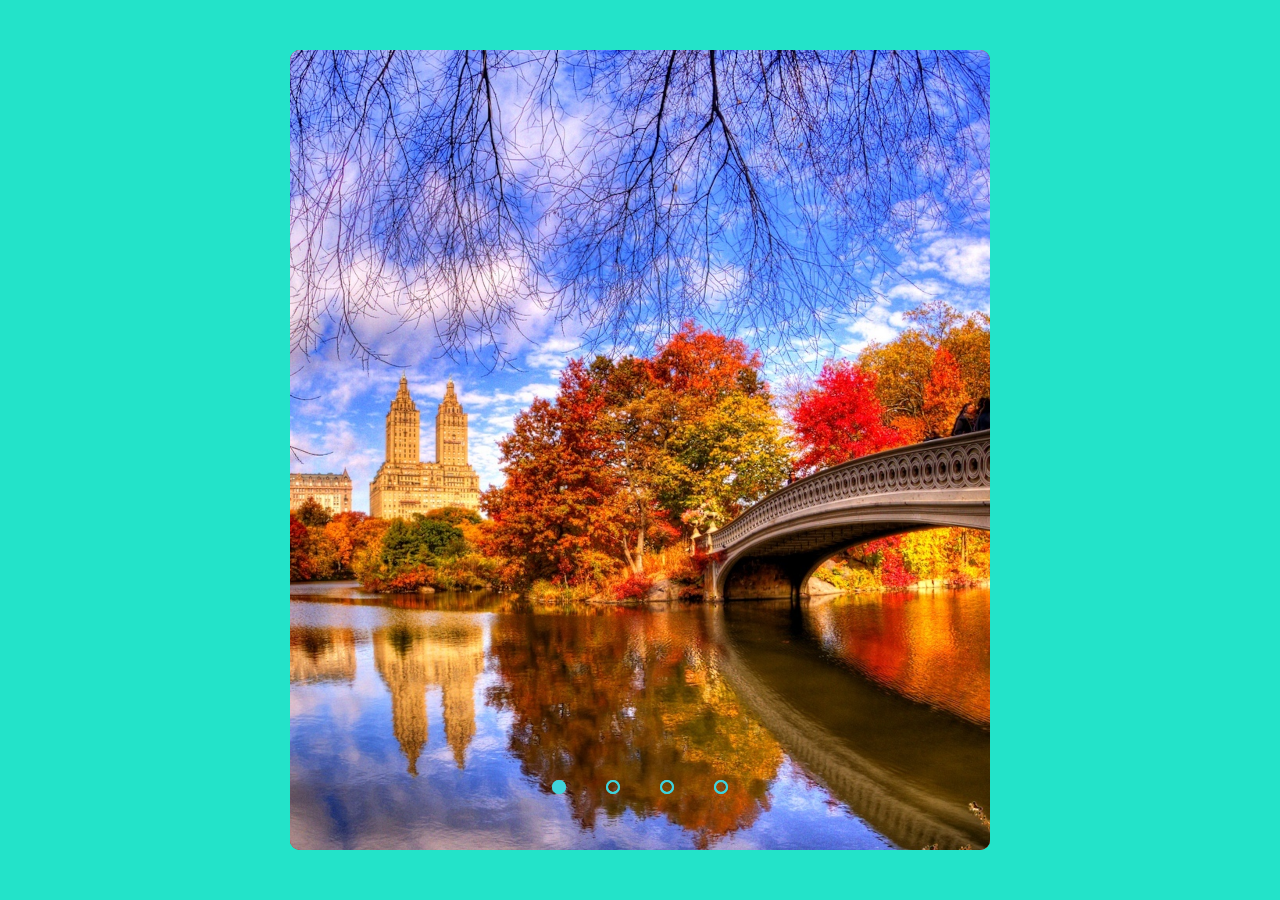
<file: SlideShow - Manual-Automatico/index.html>
<!DOCTYPE html>
<html lang="en">
<head>
    <meta charset="UTF-8">
    <meta http-equiv="X-UA-Compatible" content="IE=edge">
    <meta name="viewport" content="width=device-width, initial-scale=1.0">
    <link rel="stylesheet" href="css/style.css">
    <title>Slider Show</title>
</head>
<body>
    <!--Inicio do Slider-->
    <div class="slider">
        <div class="slides">
          <!--Botões Radio-->
          <input type="radio" name="radio-btn" id="radio1" checked> <!--Começa com check-->
          <input type="radio" name="radio-btn" id="radio2"> 
          <input type="radio" name="radio-btn" id="radio3"> 
          <input type="radio" name="radio-btn" id="radio4"> 
          <!--Slide Imagens--> 
          <div class="slide first"> <!--Classe first - vai ser o ponto de referência para a mudança dos slides-->
              <img src="img/centralpark.png" alt="Central Park">
          </div>
          <div class="slide">
              <img src="img/egito.png" alt="Egito">
          </div>
          <div class="slide">
              <img src="img/japao.png" alt="Japão">
          </div>
          <div class="slide">
              <img src="img/novaiorque.png" alt="Estátua da Liberdade">
          </div>
          <!--Navegação Automática-->
            <div class="navigation-auto">
                <div class="auto-btn1"></div>
                <div class="auto-btn2"></div>
                <div class="auto-btn3"></div>
                <div class="auto-btn4"></div>
            </div>
        </div> <!--Fim class slides-->
        <!--Navegação Manual-->
        <div class="navigation-manual">
            <label for="radio1" class="manual-btn"></label>
            <label for="radio2" class="manual-btn"></label>
            <label for="radio3" class="manual-btn"></label>
            <label for="radio4" class="manual-btn"></label>
        </div>
    </div>
    <script src="js/script.js"></script>
    <!--Fim do Slider-->
</body>
</html>
</file>
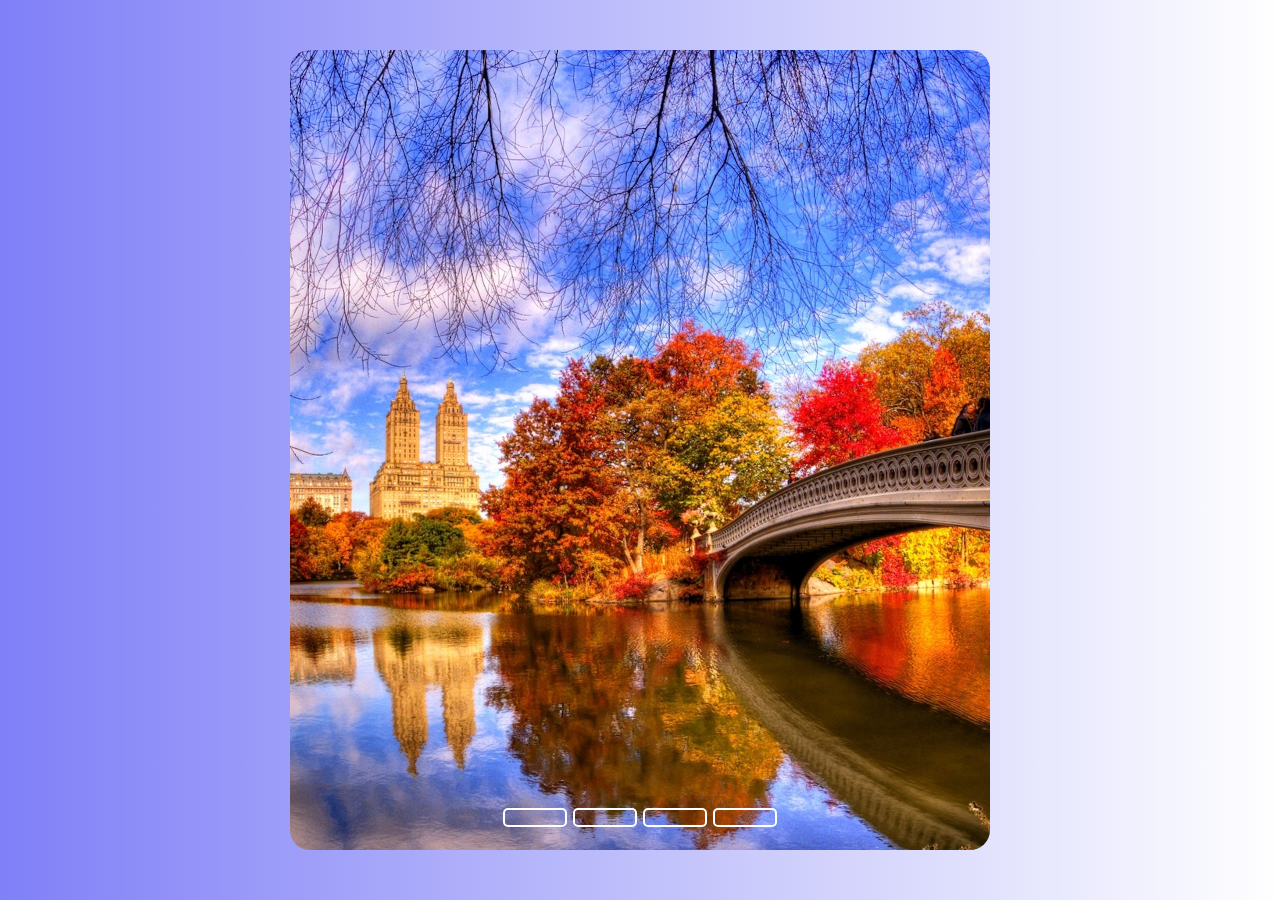
<file: SlideShow - Manual/index.html>
<!DOCTYPE html>
<html lang="pt-br">
<head>
    <meta charset="UTF-8">
    <meta http-equiv="X-UA-Compatible" content="IE=edge">
    <meta name="viewport" content="width=device-width, initial-scale=1.0">
    <link rel="stylesheet" href="css/style.css">
    <title>Slider Show</title>
</head>
<body>
    <div class="container">
        <div class="slides"> <!--Botões e Fotos-->
            <input type="radio" name="radiobtn" id="slide1" checked>
            <input type="radio" name="radiobtn" id="slide2">
            <input type="radio" name="radiobtn" id="slide3">
            <input type="radio" name="radiobtn" id="slide4">
            <!--Cada Imagem vai ficar em uma div-->
            <div class="slide s1">
                <img src="img/centralpark.png" alt="Central Park">
            </div>
            <div class="slide">
                <img src="img/egito.png" alt="Egito">
            </div>
            <div class="slide">
                <img src="img/japao.png" alt="Japão">
            </div>
            <div class="slide">
                <img src="img/novaiorque.png" alt="Central Park">
            </div>
        </div>

        <div class="navigation"><!--Barra de Navegação-->
            <label for="slide1" class="bar"></label> <!--O label está relacionado com botão radio-->
            <label for="slide2" class="bar"></label><!--O label está relacionado com botão radio-->
            <label for="slide3" class="bar"></label><!--O label está relacionado com botão radio-->
            <label for="slide4" class="bar"></label><!--O label está relacionado com botão radio-->
        </div>
    </div>
</body>
</html>
</file>
<file: SlideShow - Manual-Automatico/css/style.css>
*{
    padding: 0;
    margin: 0;
}
body{
    width: 100vw;
    height: 100vh;
    display: flex;
    justify-content: center;
    align-items: center;
    background-color: #23e3c9;
}
.slider{
    width: 700px;
    height: 800px;
    border-radius: 10px ;
    display: flex;
    background-color: red;
    overflow: hidden; /*A overflow propriedade especifica se o conteúdo deve ser recortado ou adicionado barras de rolagem quando o conteúdo de um elemento for muito grande para caber na área especificada. - hidden- O estouro é cortado e o restante do conteúdo ficará invisível*/ 
    position: relative;
}
.slides{
    display: flex;/*Para as imagens ficarem uma do lado da outra*/
}
.slides input{
    display: none;
}
.slide{
    width: 25%; /*Vai ter o valor de 100% dividido pela quantidade de imagens, pois tem 4 imagens no slides(100% / 4 = 25%)*/
    transition: 1.5s;/*Tempo entre uma imagem e outra*/
}
/*
.slide img{  /* Usado para as imagens fiquem do mesmo tamanho. OBS: nesse caso não será necessário pois as imagens estão todas do mesmo tamanho(700px largura x 1000 altura)
    width: 700px;
    height: 800px
}
*/

/*Barra de Navegação Manual*/
.navigation-manual{
    position: absolute;
    display: flex; /*Movimentar os botões utilizando a propriedade justify-content*/
    width: 100%;/* 100% do content(700px)*/
    justify-content: center;/*Centralizar os elementos*/
    margin-top: 730px;   
}
.manual-btn{
    border: 2px solid #40d3dc;
    padding: 5px;
    border-radius: 10px;
    cursor: pointer;
}
.manual-btn:not(:last-child){ /*:not -  pseudo-classe de negação,  :last-child - pseudo-classe que representa o último filho de seu elemento pai.*/ /*Neste caso irá pegar todos os elementos(label) da classe manual-btn exceto(:not) o ultimo(:last-child).*/
    margin-right: 40px;/*Espaçamento entre os botões*/
}
.manual-btn:hover{
    background-color: #40d3dc;
    transition: .6s;
}
#radio1:checked ~ .first{ /*Caso o input check esteja acionado irá executar - O seletor (tio), em sua estrutura temos dois elementos elemento1 ~ elemento2 que correspondem às ocorrências do elemento2 que são precedidas por elemento1.E ambos os elementos devem ter o mesmo pai.*/
    margin-left: 0;
}
#radio2:checked ~ .first{
    margin-left: -25%;
}
#radio3:checked ~ .first{
    margin-left: -50%;
}
#radio4:checked ~ .first{
    margin-left: -75%;
}

/*Navegação Automatica*/
.navigation-auto{
    position: absolute;
    display: flex; /*Movimentar os botões utilizando a propriedade justify-content*/
    width: 100%;/* 100% do content(700px)*/
    justify-content: center;/*Centralizar os elementos*/
    margin-top: 730px;   
}
.navigation-auto div{ /*Está sendo feito uma div para cada botao no formato do input radio, para que fique preenchida(colorida) quando marcada*/
    border: 2px solid #40d3dc;
    padding: 5px;
    border-radius: 10px;
    cursor: pointer;
}
.navigation-auto div:not(:last-child){
/*:not -  pseudo-classe de negação,  :last-child - pseudo-classe que representa o último filho de seu elemento pai.*/ /*Neste caso irá pegar todos os elementos(label) da classe manual-btn exceto(:not) o ultimo(:last-child).*/
    margin-right: 40px;
}
#radio1:checked ~ .navigation-auto .auto-btn1{
    background: #40d3dc; /*A div com classe auto-btn1 será preenchida caso o botão input seja acionado(checked)*/
}
#radio2:checked ~ .navigation-auto .auto-btn2{
    background: #40d3dc; /*A div com classe auto-btn2 será preenchida caso o botão input seja acionado(checked)*/
}
#radio3:checked ~ .navigation-auto .auto-btn3{
    background: #40d3dc; /*A div com classe auto-btn3 será preenchida caso o botão input seja acionado(checked)*/
}
#radio4:checked ~ .navigation-auto .auto-btn4{
    background: #40d3dc; /*A div com classe auto-btn4 será preenchida caso o botão input seja acionado(checked)*/
}
</file>
<file: SlideShow - Manual/css/style.css>
*{
    margin: 0;
    padding: 0;
} 
/*Tamanho Original da Imagem: 700px largura x 1000px de altura*/
body{
    width: 100vw;
    height: 100vh;
    background-image: linear-gradient(to right, rgb(128, 128, 248), transparent);
    display: flex;
    justify-content: center;/*Centralizar na horizontal*/
    align-items: center;/*Centralizar na vertical*/
}
.container{
    height: 800px;
    width: 700px;
    border-radius: 20px;
    display: flex;
    overflow: hidden;/*Retira todo o conteudo que está utrapassando o content*/
    position: relative;/*Servirá de orientação para a navegação*/
}
.slides{
    display: flex; /*Para as imagens ficarem uma ao lado da outra*/
}
.navigation{
    position: absolute;/*Em relação ao container*/
    bottom: 20px;
    display: flex;
    width: 100%;/*Width - 100% do container, necessário para utilizar o justify-content: center*/
    justify-content: center;
}
.bar{ /*Desenhando a navegacao*/
    width: 60px;
    height: 15px;
    border: 2px solid #fff;
    margin: 3px;
    border-radius: 5px;
    cursor: pointer;
}
.navigation label:hover{
    transition: .4s;
    background-color: #fff;
}
input{ /*Não exibir as o botão rádio*/
    display: none;
}
.slide{
    width: 25%; /*Dividir entre a quantidade de imagens(100% / 4 = 25%)*/
    transition: .6s;
}
.slide img{/*Para as imagens ficarem todas do mesmo tamanho(OBs: quando as imagens forem de tamanho diferentes)*/
    /*
    width: 100%;
    height: 100%;
    */
}

/*Transições entre as imagens*/
#slide1:checked ~.s1{ /* a posição não vai alterar*/
    margin-left:0 ;
}
#slide2:checked ~.s1{ /*a posição vai ser alterada em 25%, sendo que cada imagem tem um tamanho de 25%(width)*/
    margin-left: -25% ;
}
#slide3:checked ~.s1{ /*a posição vai ser alterada em 50%, sendo que cada imagem tem um tamanho de 25%(width)*/
    margin-left: -50% ;
}
#slide4:checked ~.s1{ /*a posição vai ser alterada em 75%, sendo que cada imagem tem um tamanho de 25%(width)*/
    margin-left: -75% ;
}
</file>
